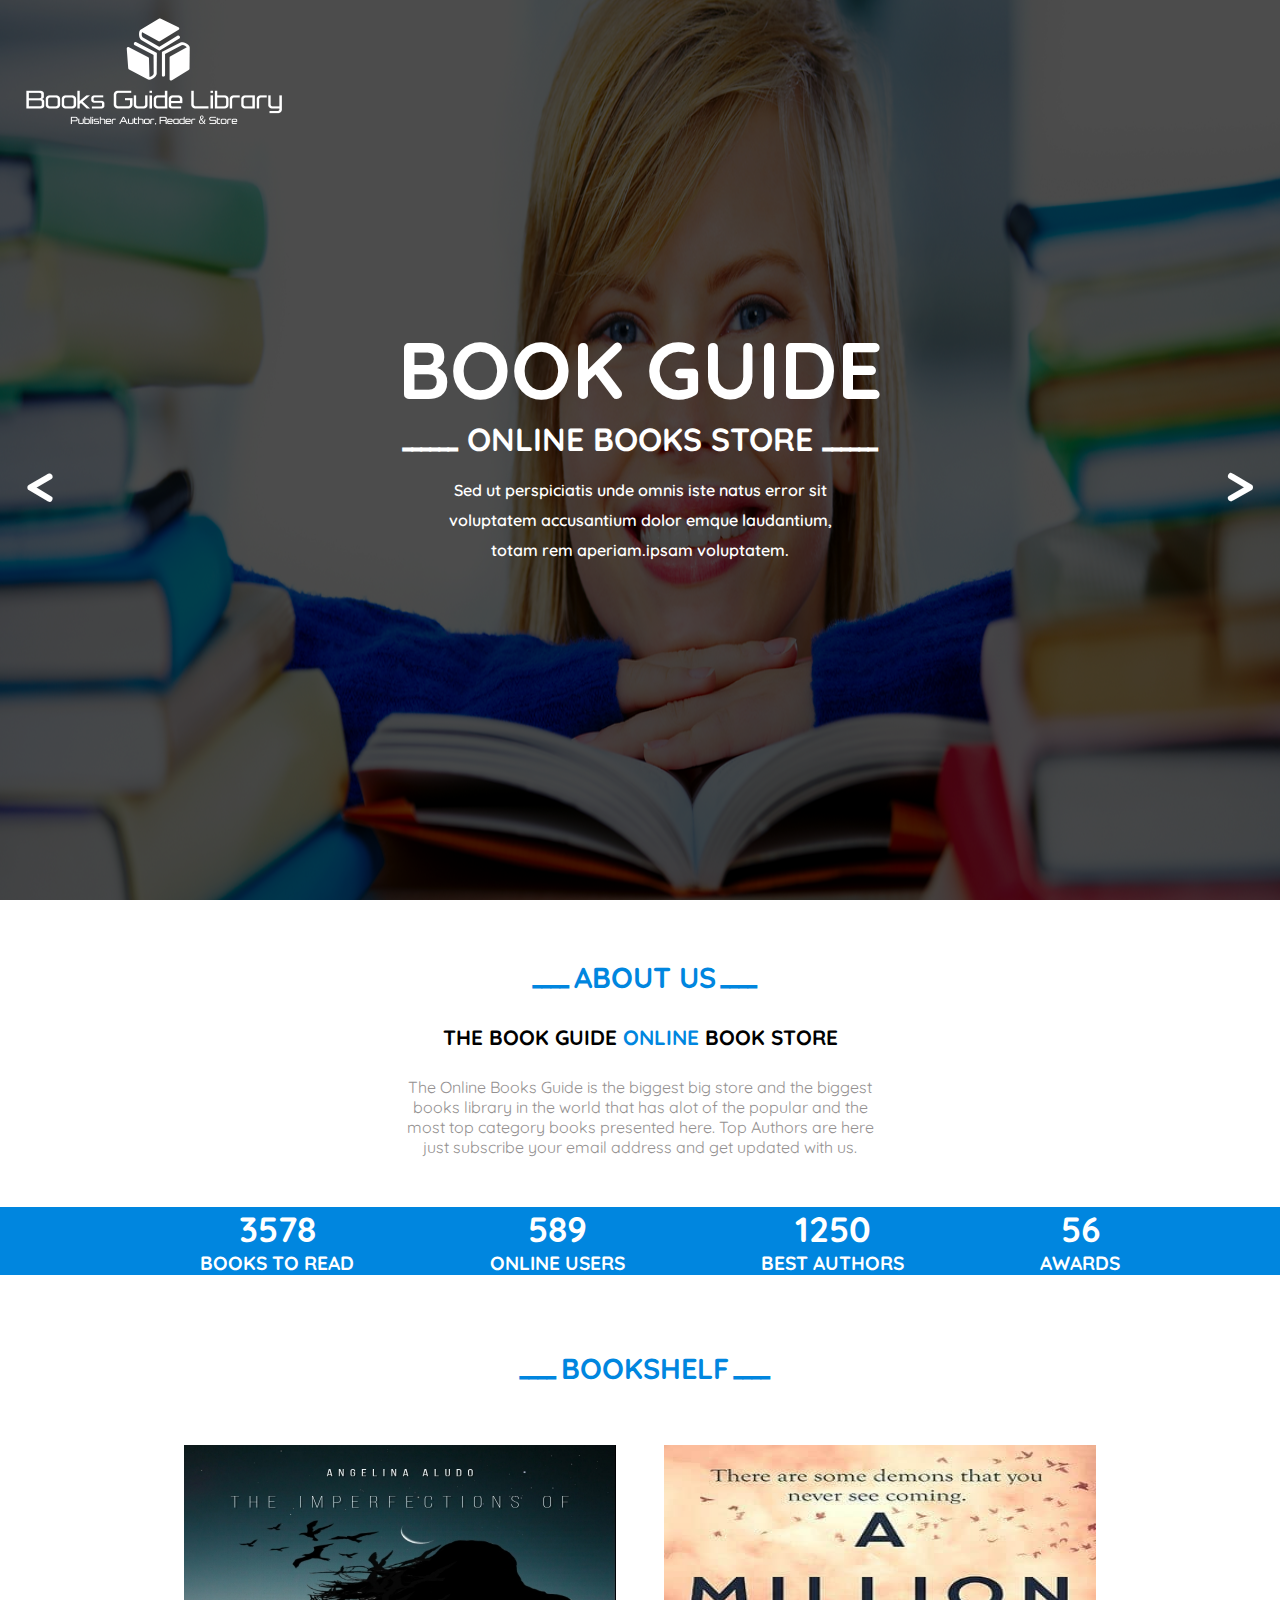
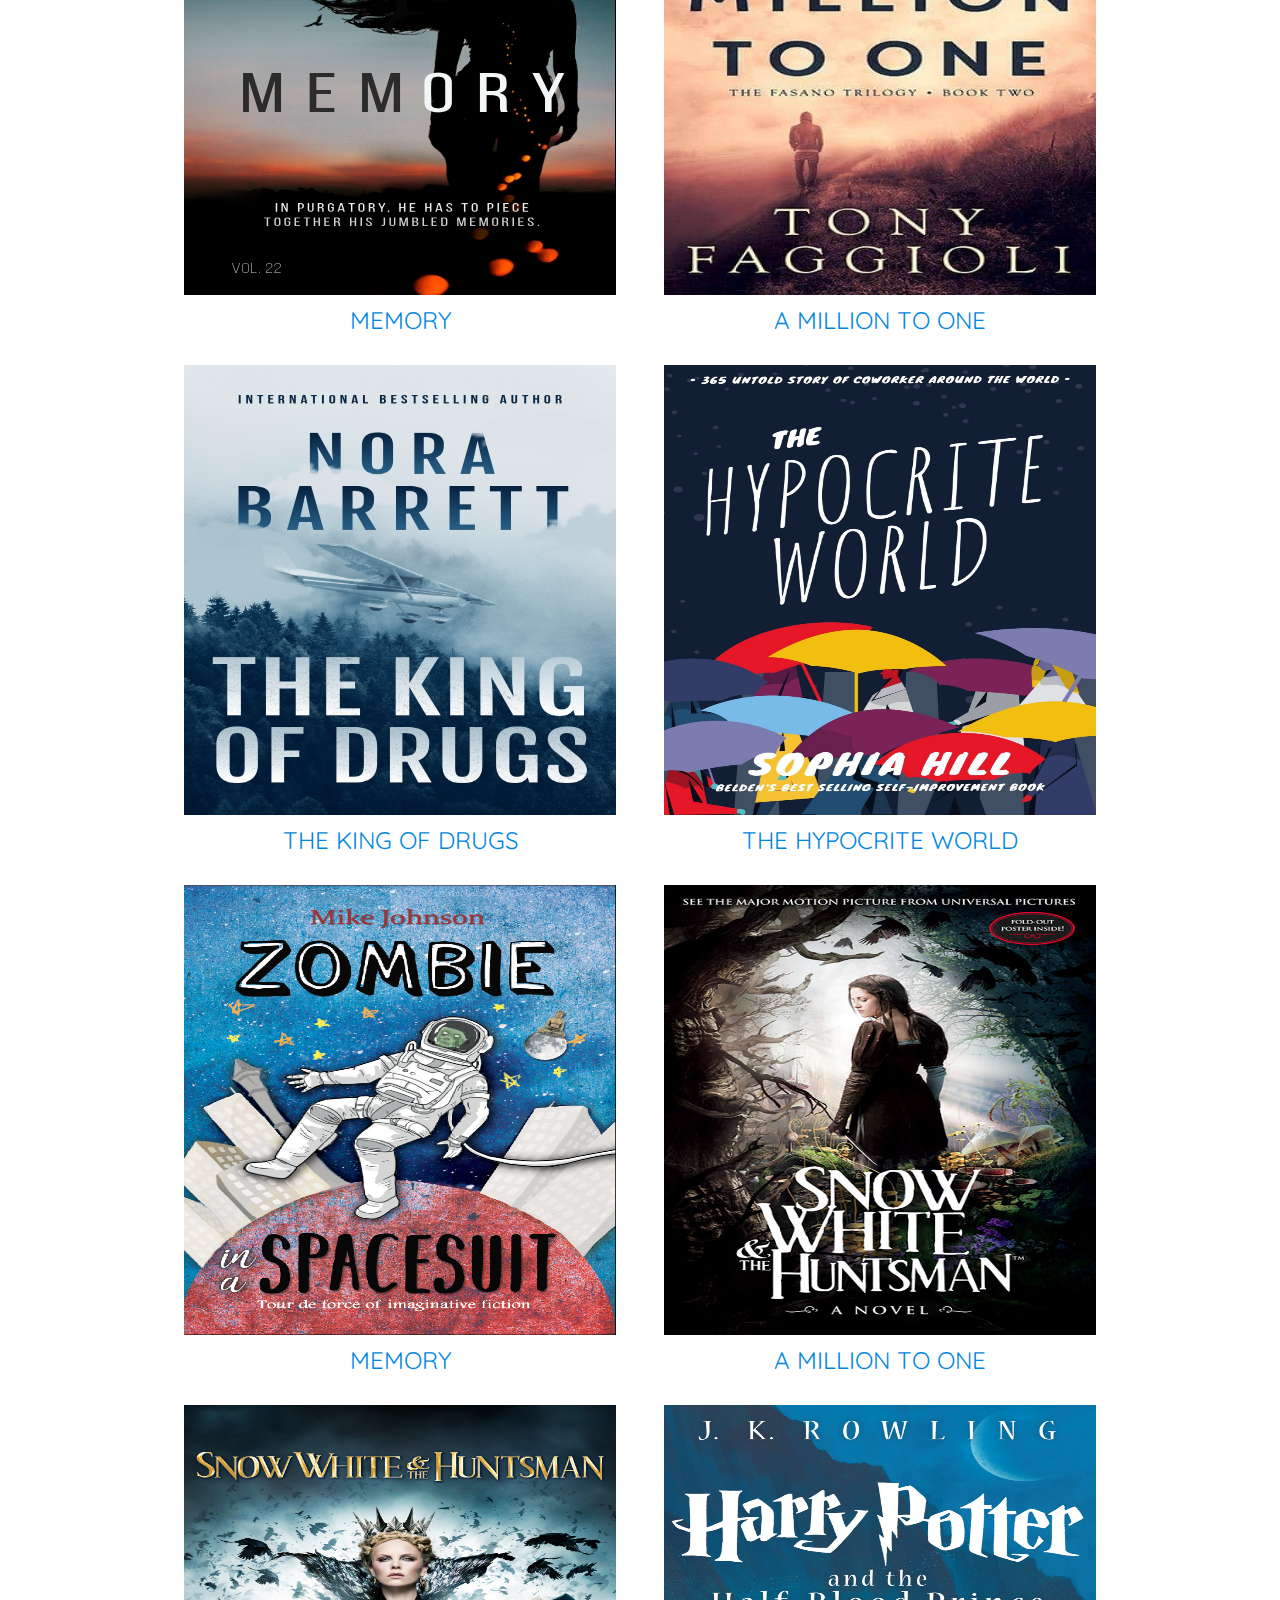
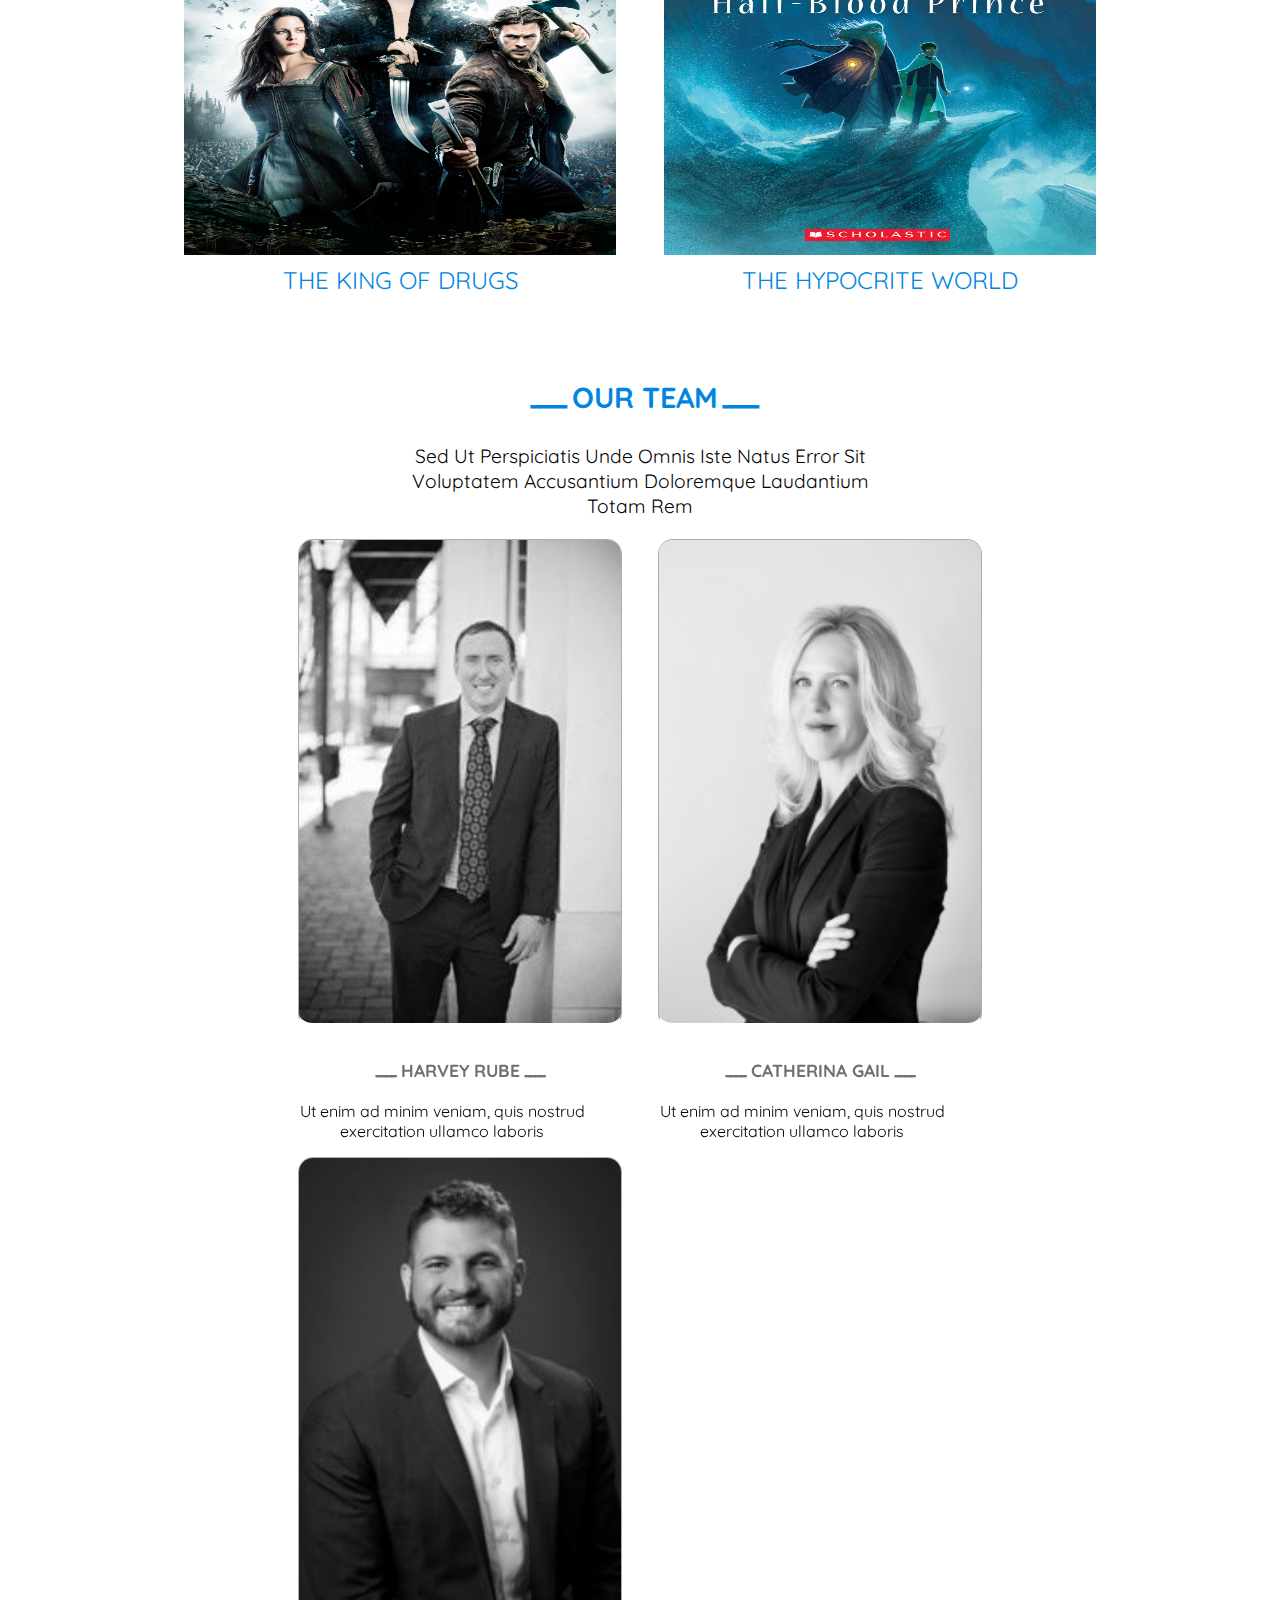
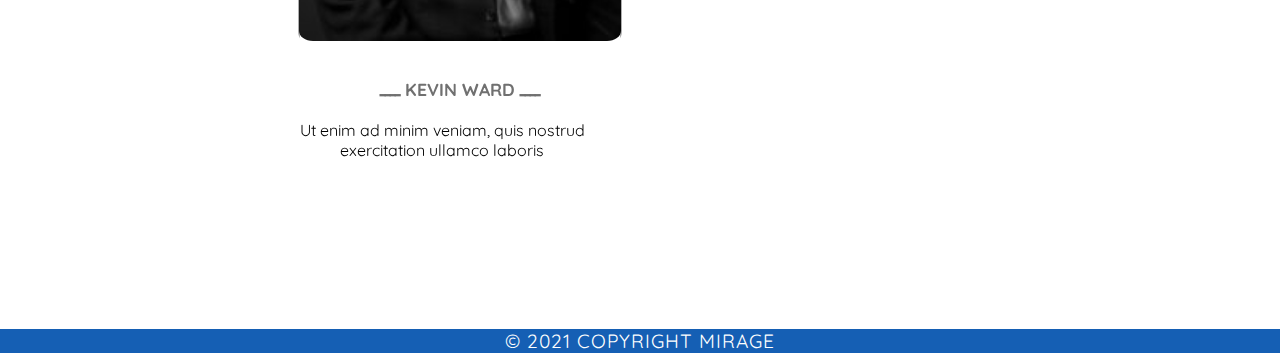
<file: index.html>
<!DOCTYPE html>
<html lang="en">
  <head>
    <meta charset="UTF-8" />
    <meta http-equiv="X-UA-Compatible" content="IE=edge" />
    <meta name="viewport" content="width=device-width, initial-scale=1.0" />
    <title>Books</title>
    <link rel="stylesheet" href="css/main.css" />
    <link rel="stylesheet" href="css/media.css" />
    <script src="js/jquery.min.js"></script>
  </head>
  <body>
    <header class="header">
      <img src="assets/logo.png" alt="" />
    </header>
    <section class="slider">
      <a class="left">&lt;</a>
      <a class="right">&gt;</a>
      <div class="slide" id="1">
        <img src="assets/banner-1.png" alt="slider1" />
        <div class="overlay">
          <div class="content">
            <h2>BOOK GUIDE</h2>
            <h5>ONLINE BOOKS STORE</h5>
            <p>
              Sed ut perspiciatis unde omnis iste natus error sit voluptatem
              accusantium dolor emque laudantium, totam rem aperiam.ipsam
              voluptatem.
            </p>
          </div>
        </div>
      </div>

      <div class="slide" id="2">
        <img src="assets/banner-2.png" alt="slider2" />
        <div class="overlay">
          <div class="content">
            <h2>BOOK READING</h2>
            <h5>BEST BOOK AVAILABLE</h5>
            <p>
              Sed ut perspiciatis unde omnis iste natus error sit voluptatem
              accusantium dolor emque laudantium, totam rem aperiam.ipsam
              voluptatem.
            </p>
          </div>
        </div>
      </div>
      <div class="slide" id="3">
        <img src="assets/banner-3.png" alt="slider3" />
        <div class="overlay">
          <div class="content">
            <h2>BOOK STORE</h2>
            <h5>BOOKS GUIDES</h5>
            <p>
              Sed ut perspiciatis unde omnis iste natus error sit voluptatem
              accusantium dolor emque laudantium, totam rem aperiam.ipsam
              voluptatem.
            </p>
          </div>
        </div>
      </div>
    </section>

    <section class="aboutus">
      <div class="container">
        <h3>about us</h3>
        <h4>THE BOOK GUIDE <span>ONLINE</span> BOOK STORE</h4>
        <p>
          The Online Books Guide is the biggest big store and the biggest books
          library in the world that has alot of the popular and the most top
          category books presented here. Top Authors are here just subscribe
          your email address and get updated with us.
        </p>
      </div>
      <div class="count">
        <div class="container">
          <ul>
            <li>
              <span id="counter">3578</span>
              <span>BOOKS TO READ</span>
            </li>
            <li>
              <span id="counter">589 </span>
              <span>ONLINE USERS</span>
            </li>
            <li>
              <span id="counter">1250</span> 
              <span>BEST AUTHORS</span>
            </li>
            <li>
              <span id="counter">56 </span>
              <span>AWARDS</span>
            </li>
          </ul>
        </div>
      </div>
    </section>

    <section class="books">
      <h3>BOOKSHELF</h3>
      <div class="container">
        <div class="book-item">
          <div class="img-wrap">
            <img src="assets/1.jpg" alt="" />
          </div>
          <div class="details">
            <a href="">memory</a>
          </div>
        </div>
        <div class="book-item">
          <div class="img-wrap">
            <img src="assets/2.jpg" alt="" />
          </div>
          <div class="details">
            <a href="">a million to one</a>
          </div>
        </div>
        <div class="book-item">
          <div class="img-wrap">
            <img src="assets/3.jpg" alt="" />
          </div>
          <div class="details">
            <a href="">the king of drugs</a>
          </div>
        </div>
        <div class="book-item">
          <div class="img-wrap">
            <img src="assets/4.jpg" alt="" />
          </div>
          <div class="details">
            <a href="">the hypocrite world</a>
          </div>
        </div>
        <div class="book-item">
          <div class="img-wrap">
            <img src="assets/5.jpg" alt="" />
          </div>
          <div class="details">
            <a href="">memory</a>
          </div>
        </div>
        <div class="book-item">
          <div class="img-wrap">
            <img src="assets/6.jpg" alt="" />
          </div>
          <div class="details">
            <a href="">a million to one</a>
          </div>
        </div>
        <div class="book-item">
          <div class="img-wrap">
            <img src="assets/7.jpg" alt="" />
          </div>
          <div class="details">
            <a href="">the king of drugs</a>
          </div>
        </div>
        <div class="book-item">
          <div class="img-wrap">
            <img src="assets/8.jpg" alt="" />
          </div>
          <div class="details">
            <a href="">the hypocrite world</a>
          </div>
        </div>
      </div>
    </section>

    <section class="team">
      <div class="container">
        <div class="heading">
          <h3>our <span class="l-wo">team</span></h3>
          <p>
            Sed ut perspiciatis unde omnis iste natus error sit voluptatem
            accusantium doloremque laudantium totam rem
          </p>
        </div>
        <div class="teamsec">
          <div class="col">
            <img src="assets/15.jpg" />
            <h3>Harvey Rube</h3>
            <p>
              Ut enim ad minim veniam, quis nostrud exercitation ullamco laboris
            </p>
            <div class="c-overlay"></div>
          </div>
          <div class="col">
            <img src="assets/17.jpg" />
            <h3>Catherina Gail</h3>
            <p>
              Ut enim ad minim veniam, quis nostrud exercitation ullamco laboris
            </p>
          </div>
          <div class="col">
            <img src="assets/16.jpg" />
            <h3>Kevin Ward</h3>
            <p>
              Ut enim ad minim veniam, quis nostrud exercitation ullamco laboris
            </p>
          </div>
        </div>
      </div>
    </section>

    <footer>
      <div class="foot">
        <p>&copy; 2021 copyright mirage</p>
      </div>
    </footer>
    <script src="js/main.js"></script>
  </body>
</html>
</file>
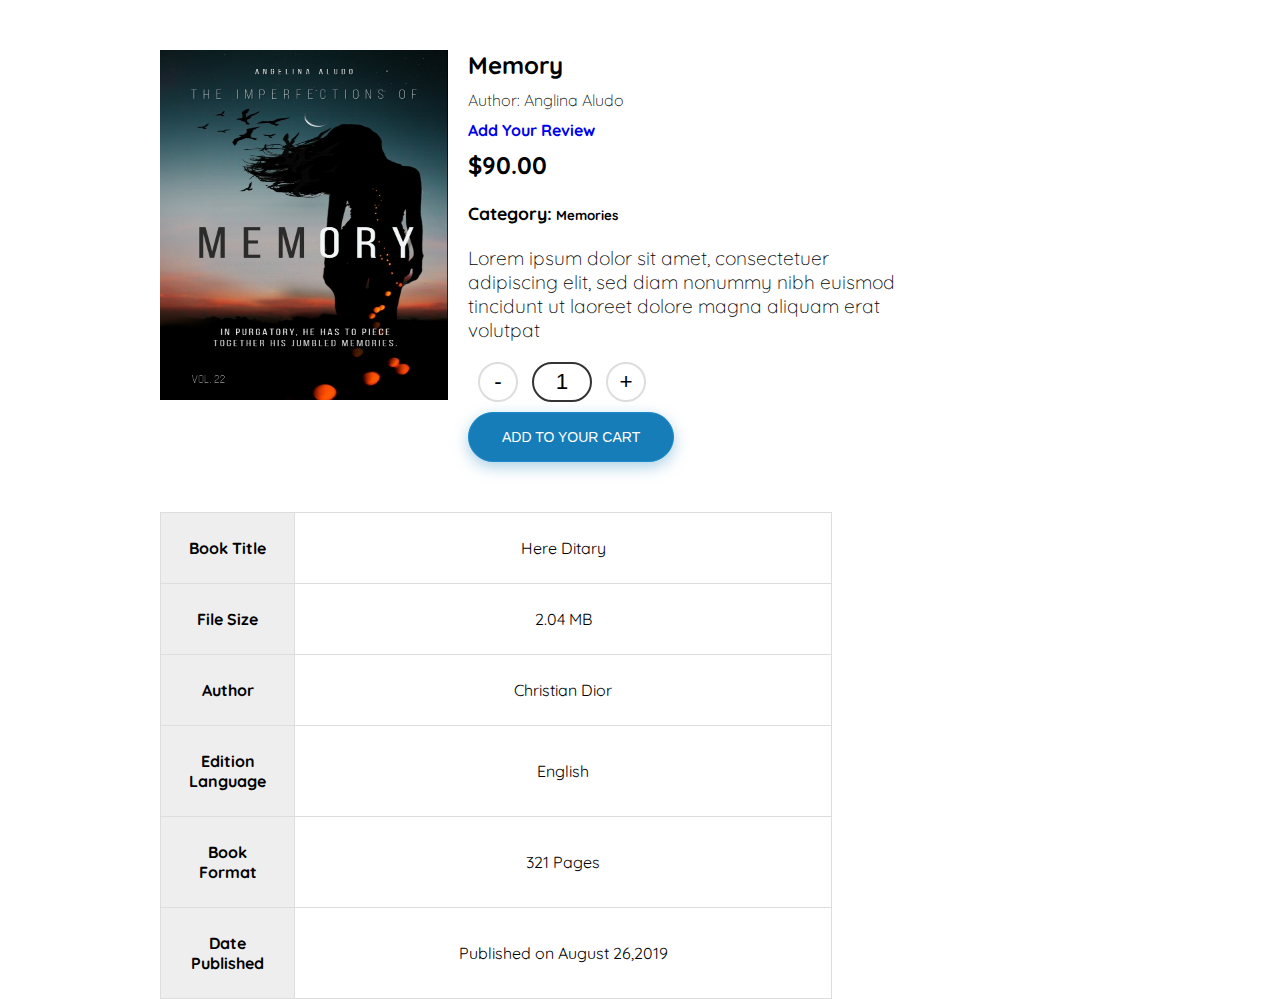
<file: bookdetaills.html>
<!DOCTYPE html>
<html lang="en">
<head>
    <meta charset="UTF-8">
    <meta http-equiv="X-UA-Compatible" content="IE=edge">
    <meta name="viewport" content="width=device-width, initial-scale=1.0">
    <title>Document</title>
    <link rel="stylesheet" href="css/media.css">
    <link rel="stylesheet" href="css/main.css">
    <link rel="stylesheet" href="css/booksdetails.css">
</head>
<body>
    <div class="book-wrapper container">
        <div class="img-wrapper">
            <img src="assets/1.jpg" alt="">
        </div>
        <div class="book-details">
            <h4>Memory</h4>
            <h6>Author: Anglina Aludo</h6>
            <a href="#">Add Your Review</a>
            <span>$90.00</span>
            <h5><span>Category:</span> Memories</h5>
            <p>Lorem ipsum dolor sit amet, consectetuer adipiscing elit, sed diam nonummy nibh euismod tincidunt ut laoreet dolore magna aliquam erat volutpat</p>
            <button id="btn-control">-</button>
            <input type="text" value="1">
            <button id="btn-control">+</button>
            <button id="btn-add">Add To Your Cart</button>
        </div>

        <div class="book-review">
            <table>
                <tr>
                    <th>Book Title</th>
                    <td>Here Ditary</td>
                </tr>
                <tr>
                    <th>File Size</th>
                    <td>2.04 MB</td>
                </tr>
                <tr>
                    <th>Author</th>
                    <td>Christian Dior</td>
                </tr>
                <tr>
                    <th>Edition Language</th>
                    <td>English</td>
                </tr>
                <tr>
                    <th>Book Format</th>
                    <td>321 Pages</td>
                </tr>
                <tr>
                    <th>Date Published</th>
                    <td>Published on August 26,2019</td>
                </tr>
                
            </table>
        </div>
    </div>
</body>
</html>
</file>
<file: css/main.css>
@import url('https://fonts.googleapis.com/css2?family=Quicksand&display=swap');
* {
  box-sizing: border-box;
  outline: none;
}
body {
  margin: 0;
  padding: 0;
  font-family: 'Quicksand', sans-serif;
}
.container {
  width: 75%;
  max-height: 100%;
  margin: 0 auto;
}
h3 {
  text-transform: uppercase;
  color: #0086df;
  font-size: 1.8rem;
  font-weight: bold;
  padding-left: 10px;
}
h3:before {
  content: "ــــ";
  color: #0086df;
  margin-right: 5px;
}
h3:after {
  content: "ــــ";
  color: #0086df;
  margin-left: 5px;
}

.header {
  width: 30%;
  position: absolute;
  top: 2%;
  left: 2%;
  z-index: 999;
}
.header img {
  max-width: 50%;
}

.slider {
  width: 100%;
  height: 100vh;
  position: relative;
  margin: 0px auto;
  overflow: hidden;
}
.slider a {
  width: 55px;
  text-decoration: none;
  color: #fff;
  position: absolute;
  z-index: 9999;
  text-align: center;
  font-size: 3.5rem;
  font-weight: bolder;
  border-radius: 5px;
}
.slider a:hover {
  cursor: pointer;
  color: #555;
}
.slider a.left {
  top: 50%;
  left: 1%;
}
.slider a.right {
  top: 50%;
  right: 1%;
}
.slide {
  width: 100%;
  height: 100%;
  display: none;
  transition: 1s;
}
.slide img {
  width: 100%;
  height: 100%;
}
.slide.active {
  display: flex;
  transition: 1s;
}
.slide .overlay {
  width: 100%;
  height: 100%;
  position: absolute;
  top: 0;
  left: 0;
  background: rgba(0, 0, 0, 0.7);
  transition: 1s;
}

.slide .overlay .content {
  width: 100%;
  height: 100%;
  color: #fff;
  display: flex;
  flex-direction: column;
  justify-content: center;
  align-items: center;
  text-align: center;
}

.slide .overlay .content h2 {
  width: fit-content;
  height: fit-content;
  margin: 0;
  font-size: 5rem;
  font-weight: bolder;
}
.slide .overlay .content h5 {
  width: fit-content;
  height: fit-content;
  margin: 0;
  font-size: 2rem;
  font-weight: bold;
}
.slide .overlay .content h5:before,
.slide .overlay .content h5:after {
  content: "ــــــ";
  margin-right: 10px;
  margin-left: 10px;
}
.slide .overlay .content p {
  width: 30%;
  height: fit-content;
  line-height: 30px;
  font-weight: 600;
}

.aboutus {
  width: 100%;
  text-align: center;
  padding: 30px 0;
}
.aboutus h4 {
  font-size: 1.3rem;
}
.aboutus h4 span {
  color: #0086df;
}
.aboutus p {
  width: 50%;
  margin: 0 auto;
  color: rgb(148, 145, 145);
}
.aboutus .count {
  width: 100%;
  background-color: #0086df;
  margin-top: 50px;
}
.aboutus .count ul {
  width: 100%;
  list-style: none;
  display: flex;
  justify-content: space-between;
  align-items: center;
}
.aboutus .count ul li {
  width: fit-content;
  font-weight: bold;
  font-size: 1.2rem;
  color: #fff;
  display: flex;
  flex-direction: column;
}
.aboutus .count ul li #counter {
  font-size: 2.2rem;
}

.books {
  width: 100%;
  min-height: 1100px;
  text-align: center;
}
.books .container {
  min-height: 1100px;
}
.books .container > div {
  width: 25%;
  height: 500px;
  float: left;
  margin-top: 20px;
}
.books .container .img-wrap {
  width: 90%;
  height: 90%;
  margin: 10px auto;
}
.books .container .img-wrap img {
  width: 100%;
  height: 100%;
}
.books .book-item .details a {
  text-decoration: none;
  text-transform: uppercase;
  font-size: 1.5rem;
  color: #0086df;
}
.books .book-item a:hover {
  color: #0086df;
  transition: 0.5s;
}
.books .book-item h4 {
  text-decoration: none;
  text-transform: uppercase;
  font-size: 0.7rem;
  margin: 0;
  line-height: 10px;
}

.books button:hover {
  background-color: #0086df;
  cursor: pointer;
}

.team {
  width: 100%;
  min-height: 750px;
  text-align: center;
}
.team .container {
  min-height: 750px;
}
.team .teamsec {
  width: 75%;
  margin-top: 50px;
  background: #fff;
  margin: 0 auto;
}

.team .heading p {
  text-transform: capitalize;
  line-height: 25px;
  width: 50%;
  margin: 20px auto;
  font-size: 1.2rem;
}

.team .teamsec .col {
  width: 33%;
  min-height: 500px;
  text-align: center;
  filter: grayscale(100%);
  float: left;
}

.team .teamsec .col:hover {
  filter: none;
}

.team .teamsec .col img {
  width: 90%;
  border: 0.5px solid #adadad;
  border-radius: 15px;
  margin-bottom: 10px;
  border-bottom: 5px solid white;
}

.team .teamsec .col img:hover {
  border-bottom: 5px solid #0086df;
}

.team .teamsec .col p {
  width: 90%;
  margin-top: 20px;
}
.team .teamsec .col h3 {
  font-size: 1.1rem;
  padding: 0;
}

.foot {
  width: 100%;
  max-height: 40px;
  background: #155fb4;
  text-align: center;
}

.foot p {
  width: 100%;
  text-transform: uppercase;
  color: #fff;
  font-size: 1.2rem;
  font-weight: normal;
  letter-spacing: 1px;
  margin: 0;
}
</file>
<file: css/media.css>
@media screen and (max-width: 1400px) {
  .header{
    width: 40%;
  }
  .books {
    height: 2200px;
  }
  .books .container > div {
    width: 50%;
  }
  .team {
    height: 1550px;
  }
  .teamsec {
    min-height: 1200px;
  }
  .teamsec > div {
    width: 50% !important;
  }
  .book-wrapper .img-wrapper {
    width: 30% !important;
  }
  .book-wrapper .img-wrapper img {
    width: 100% !important;
  }
  .book-wrapper .book-details {
    width: 70% !important;
  }
}

@media screen and (min-width: 601px) and (max-width: 992px) {
  .header{
    width: 50%;
  }
  .aboutus p {
    width: 70%;
  }
  .slider a {
    font-size: 2.5rem;
  }
  .slide .overlay .content h2 {
    font-size: 2rem;
  }
  .slide .overlay .content h5 {
    font-size: 1rem;
  }
  .slide .overlay .content p {
    width: 70%;
  }
  .books {
    height: 2200px;
  }
  .team {
    height: 1400px;
  }
  .books .container > div {
    width: 50%;
  }
  .teamsec {
    width: 100% !important;
    max-height: 1200px;
  }
  .teamsec > div {
    width: 50% !important;
  }
  .team .heading p {
    width: 80% !important;
  }
  .aboutus .count ul li {
    font-size: 1rem;
  }
  .aboutus .count ul li #counter {
    font-size: 1.5rem;
  }

  .book-wrapper .img-wrapper {
    width: 35% !important;
  }
  .book-wrapper .book-details {
    width: 65% !important;
  }
  .book-wrapper .book-details p {
    width: 90% !important;
  }
  .book-review table {
    width: 100% !important;
  }
  .book-review table th {
    width: 30% !important;
  }
}

@media screen and (min-width: 401px) and (max-width: 600px) {
  .header{
    width: 75%;
  }
  .slide .overlay .content p {
    display: none;
  }
  .slide .overlay .content h2 {
    font-size: 2.5rem;
    display: block;
  }
  .slide .overlay .content h5 {
    font-size: 1.5rem;
  }
  .books {
    height: 4250px;
  }
  .books .container > div {
    width: 100%;
  }
  .team {
    height: 1950px;
  }
  .team .heading p {
    width: 80% !important;
  }
  .teamsec > div {
    width: 100% !important;
  }
  .aboutus .count ul {
    flex-direction: column;
  }
  .aboutus .count ul li {
    margin: 10px 0;
    font-size: 1rem;
  }
  .aboutus .count ul li #counter {
    font-size: 1.5rem;
  }
  .team .heading p{
    width: 100%;
  }
  .aboutus p {
    width: 100% !important;
  }

  .book-wrapper .img-wrapper {
    width: 100% !important;
  }
  .book-wrapper .book-details {
    width: 95% !important;
    margin-top: 20px;
  }
  .book-wrapper .book-details p {
    width: 90% !important;
  }
  .book-review table th {
    width: 40% !important;
  }
}
@media screen and (max-width: 400px) {
  .header{
    width: 100%;
  }
  .slide .overlay .content h2 {
    font-size: 2rem;
    display: block;
  }
  .slide .overlay .content h5 {
    font-size: 1rem;
  }
  .slide .overlay .content p {
    display: none;
  }
  .books {
    height: 4250px;
  }
  .books .container > div {
    width: 100%;
  }
  .team .heading p{
    width: 100% !important;
  }
  .aboutus p {
    width: 100% !important;
  }
  .aboutus .count ul {
    flex-direction: column;
  }
  .aboutus .count ul li {
    margin: 10px 0;
    font-size: 1rem;
  }
  .aboutus .count ul li #counter {
    font-size: 1.1rem;
  }
  .book-wrapper .img-wrapper {
    width: 100% !important;
  }
  .book-wrapper .book-details {
    width: 100% !important;
    margin-top: 20px;
  }
  .book-wrapper .book-details p {
    width: 100% !important;
  }
  .book-review table th {
    width: 50% !important;
  }
  .team {
    height: 1850px;
  }
  .teamsec > div {
    width: 100% !important;
  }
}
</file>
<file: css/booksdetails.css>
.book-wrapper{
    min-height: 600px;
    padding-top: 50px;
}
.book-wrapper .img-wrapper {
    width: 30%;
    height: 350px;
    float: left;
}
.book-wrapper .img-wrapper img {
    width: 80%;
    height: 100%;
}
.book-wrapper .book-details{
    width: 70%;
    float: left;
    padding: 0 20px;
}
.book-details h4{
    font-size: 1.5rem;
    text-transform: capitalize;
    margin: 0;
}
.book-details h6{
    font-size: 1rem;
    margin: 0;
    margin-top: 10px;
    font-weight: 200;
}
.book-details a{
    display: block;
    text-decoration: none;
    margin: 10px 0;
    font-weight: bold;
}
.book-details span{
    font-size: 1.5rem;
    font-weight: bold;
}
.book-details p{
    width: 70%;
    font-size: 1.2rem;
    font-weight: 200;
}
.book-details h5 span{
    font-size: 1.1rem;
    font-weight: bold;
}
.book-details #btn-control{
    width: 40px;
    height: 40px;
    border-radius: 50%;
    font-size: 1.4rem;
    margin: 0 10px;
    background: transparent;
    border: 2px solid #ddd;
}
.book-details #btn-add{
    min-width: 40px;
    line-height: 28px;
    padding: 10px 33px;
    white-space: nowrap;
    text-align: center;
    display: block;
    color: #fff;
    border: 1px solid #1b8bcc;
    background: #177db8;
    font-size: 14px;
    text-transform: uppercase;
    box-shadow: 0 5px 15px 0 rgb(23 125 184 / 36%);
    margin-top: 10px;
    border-radius: 999px;

}
.book-details #btn-add:hover{
    background: #fff;
    color: #177db8;
    transition: background .3s ease-in-out;
    box-shadow: 0;
    cursor: pointer;
}
.book-details #btn-control:hover{
    border: 2px solid #0086df;
    cursor: pointer;
}
.book-details input{
    width: 60px;
    height: 40px;
    border-radius: 20px;
    font-size: 1.4rem;
    padding: 0 10px;
    text-align: center;
    background: transparent;
    border: 2px solid #333;
}
.book-review{
    width: 100%;
    height: 400px;
    float: left;
    margin-top: 50px;
}
.book-review table{
    width: 70%;
    text-align: center;
    border-collapse: collapse;
}
.book-review table tr{
    background: #fff;
    border-bottom: 1px solid #333;
}
.book-review table tr th{
    width: 20%;
    background: #eee;
    padding: 25px;
    border: 1px solid #ddd;
}
.book-review table tr td{
    border: 1px solid #ddd;
}
</file>
